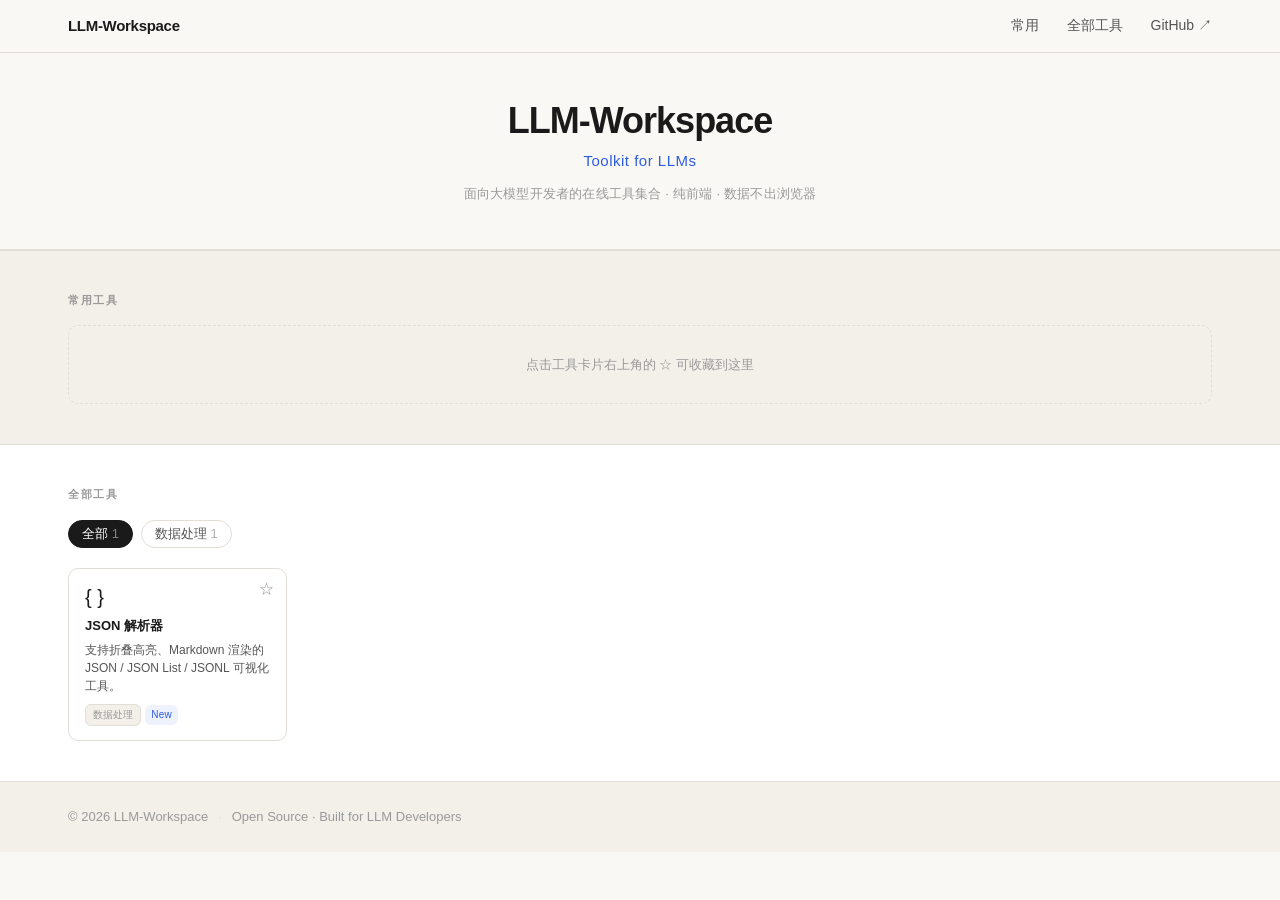
<file: index.html>
<!DOCTYPE html>
<html lang="zh-CN">
<head>
  <meta charset="UTF-8" />
  <meta name="viewport" content="width=device-width, initial-scale=1.0" />
  <title>LLM-Workspace · Toolkit for LLMs</title>
  <meta name="description" content="LLM-Workspace — 面向大模型开发者的在线工具集合" />
  <link rel="stylesheet" href="assets/css/main.css" />
</head>
<body>

  <!-- 导航 -->
  <header class="navbar">
    <div class="nav-inner">
      <a href="./" class="logo">LLM-Workspace</a>
      <nav class="nav-links">
        <a href="#frequent">常用</a>
        <a href="#all-tools">全部工具</a>
        <a href="https://github.com/liudan193/LLM-Workspace" target="_blank" rel="noopener">GitHub ↗</a>
      </nav>
    </div>
  </header>

  <!-- Hero：去掉搜索，压缩高度 -->
  <section class="hero">
    <div class="hero-inner">
      <h1>LLM-Workspace</h1>
      <p class="tagline">Toolkit for LLMs</p>
      <p class="subtitle">面向大模型开发者的在线工具集合 · 纯前端 · 数据不出浏览器</p>
    </div>
  </section>

  <!-- 常用工具 -->
  <section id="frequent" class="section section-frequent">
    <div class="container">
      <h2 class="section-title">常用工具</h2>
      <div id="frequentGrid" class="tool-grid">
        <p class="empty-tip">点击工具卡片右上角的 ☆ 可收藏到这里</p>
      </div>
    </div>
  </section>

  <!-- 全部工具 -->
  <section id="all-tools" class="section section-all">
    <div class="container">
      <h2 class="section-title">全部工具</h2>
      <div class="category-tabs" id="categoryTabs"></div>
      <div id="allGrid" class="tool-grid"></div>
    </div>
  </section>

  <footer class="footer">
    <div class="container">
      <span>© 2026 LLM-Workspace</span>
      <span class="sep">·</span>
      <span>Open Source · Built for LLM Developers</span>
    </div>
  </footer>

  <script src="assets/js/main.js"></script>
</body>
</html>
</file>
<file: assets/css/main.css>
/* ============================================================
   RESET & VARIABLES
   ============================================================ */
*, *::before, *::after { box-sizing: border-box; margin: 0; padding: 0; }

:root {
  --cream:       #faf8f4;
  --cream-soft:  #f3f0ea;
  --white:       #ffffff;
  --ink:         #1a1a1a;
  --ink-soft:    #555555;
  --ink-dim:     #999999;
  --border:      #e2ddd6;
  --accent:      #2d5be3;
  --accent-soft: rgba(45, 91, 227, 0.08);
  --radius-sm:   6px;
  --radius:      10px;
  --radius-lg:   16px;
  --shadow-sm:   0 1px 4px rgba(0,0,0,0.06);
  --shadow:      0 4px 16px rgba(0,0,0,0.08);
  --transition:  0.18s ease;
}

html { scroll-behavior: smooth; }
body {
  background: var(--cream);
  color: var(--ink);
  font-family: -apple-system, "Segoe UI", "PingFang SC", "Hiragino Sans GB", "Microsoft YaHei", sans-serif;
  font-size: 15px;
  line-height: 1.65;
  -webkit-font-smoothing: antialiased;
}
a { color: inherit; text-decoration: none; }

/* ============================================================
   LAYOUT
   ============================================================ */
.container {
  max-width: 1200px;
  margin: 0 auto;
  padding: 0 28px;
}

/* ============================================================
   NAVBAR
   ============================================================ */
.navbar {
  position: sticky; top: 0; z-index: 100;
  background: rgba(250, 248, 244, 0.92);
  backdrop-filter: blur(8px);
  border-bottom: 1px solid var(--border);
}
.nav-inner {
  max-width: 1200px; margin: 0 auto;
  padding: 0 28px; height: 52px;
  display: flex; align-items: center; justify-content: space-between;
}
.logo {
  font-size: 15px; font-weight: 700;
  letter-spacing: -0.3px; color: var(--ink);
}
.nav-links { display: flex; gap: 28px; }
.nav-links a {
  font-size: 14px; color: var(--ink-soft);
  transition: color var(--transition);
}
.nav-links a:hover { color: var(--ink); }

/* ============================================================
   HERO — 精简版，去掉搜索，压低高度
   ============================================================ */
.hero {
  padding: 48px 28px 44px;        /* 上下都缩短 */
  text-align: center;
  background: var(--cream);
  border-bottom: 1px solid var(--border);
}
.hero-inner { max-width: 560px; margin: 0 auto; }

.hero h1 {
  font-size: 36px; font-weight: 800;
  letter-spacing: -1px; color: var(--ink);
  line-height: 1.1;
}
.tagline {
  margin-top: 8px;
  font-size: 15px; font-weight: 400;
  color: var(--accent);
  letter-spacing: 0.5px;
}
.subtitle {
  margin-top: 10px;
  font-size: 13px; color: var(--ink-dim);
  letter-spacing: 0.2px;
}

/* ============================================================
   SECTION
   ============================================================ */
.section { padding: 40px 0; }

.section-title {
  font-size: 11px; font-weight: 600;
  letter-spacing: 1.6px; text-transform: uppercase;
  color: var(--ink-dim);
  margin-bottom: 16px;
}

/* 常用区 */
.section-frequent {
  background: var(--cream-soft);
  border-top: 1px solid var(--border);
  border-bottom: 1px solid var(--border);
}

/* 全部工具区 */
.section-all {
  background: var(--white);
}

/* ============================================================
   CATEGORY TABS
   ============================================================ */
.category-tabs {
  display: flex; flex-wrap: wrap; gap: 8px;
  margin-bottom: 20px;
}
.cat-tab {
  padding: 4px 13px;
  border: 1.5px solid var(--border);
  border-radius: 999px;
  background: transparent;
  color: var(--ink-soft);
  font-size: 13px; font-weight: 500;
  cursor: pointer;
  transition: all var(--transition);
}
.cat-tab:hover { border-color: var(--ink-soft); color: var(--ink); }
.cat-tab.active {
  background: var(--ink);
  border-color: var(--ink);
  color: var(--white);
}

/* ============================================================
   TOOL GRID — 固定 5 列，自适应行数
   ============================================================ */
.tool-grid {
  display: grid;
  /* 最小 160px，最大平分，最多 5 列 */
  grid-template-columns: repeat(5, 1fr);
  gap: 12px;
}

/* 响应式降级 */
@media (max-width: 1100px) {
  .tool-grid { grid-template-columns: repeat(4, 1fr); }
}
@media (max-width: 860px) {
  .tool-grid { grid-template-columns: repeat(3, 1fr); }
}
@media (max-width: 600px) {
  .tool-grid { grid-template-columns: repeat(2, 1fr); }
}

/* ============================================================
   TOOL CARD
   ============================================================ */
.tool-card {
  position: relative;
  background: var(--white);
  border: 1.5px solid var(--border);
  border-radius: var(--radius);
  padding: 18px 16px 14px;
  cursor: pointer;
  transition: border-color var(--transition), box-shadow var(--transition), transform var(--transition);
}
.section-frequent .tool-card {
  background: var(--cream);
}
.tool-card:hover {
  border-color: var(--accent);
  box-shadow: var(--shadow);
  transform: translateY(-2px);
}

.tool-card-icon {
  font-size: 20px;
  margin-bottom: 8px;
  line-height: 1;
}
.tool-card h3 {
  font-size: 13px; font-weight: 600;
  color: var(--ink); margin-bottom: 5px;
}
.tool-card p {
  font-size: 12px; color: var(--ink-soft);
  line-height: 1.5;
}
.tool-card-tag {
  display: inline-block;
  margin-top: 10px;
  padding: 2px 6px;
  font-size: 10px; font-weight: 500;
  border-radius: var(--radius-sm);
  background: var(--accent-soft);
  color: var(--accent);
  letter-spacing: 0.3px;
}
.tool-card-cat {
  display: inline-block;
  margin-top: 8px;
  padding: 2px 7px;
  font-size: 10px;
  background: var(--cream-soft);
  color: var(--ink-dim);
  border-radius: var(--radius-sm);
  border: 1px solid var(--border);
}

/* 收藏按钮 */
.fav-btn {
  position: absolute; top: 12px; right: 12px;
  background: transparent; border: none;
  font-size: 15px; cursor: pointer;
  color: var(--ink-dim);
  transition: color var(--transition), transform var(--transition);
  line-height: 1;
}
.fav-btn:hover { transform: scale(1.25); }
.fav-btn.active { color: #e6a817; }

/* 空状态 */
.empty-tip {
  grid-column: 1 / -1;
  padding: 28px 20px;
  text-align: center;
  color: var(--ink-dim);
  font-size: 13px;
  border: 1.5px dashed var(--border);
  border-radius: var(--radius);
}

/* ============================================================
   FOOTER
   ============================================================ */
.footer {
  border-top: 1px solid var(--border);
  background: var(--cream-soft);
  padding: 24px 0;
}
.footer .container {
  display: flex; gap: 10px;
  font-size: 13px; color: var(--ink-dim);
}
.sep { color: var(--border); }
</file>
